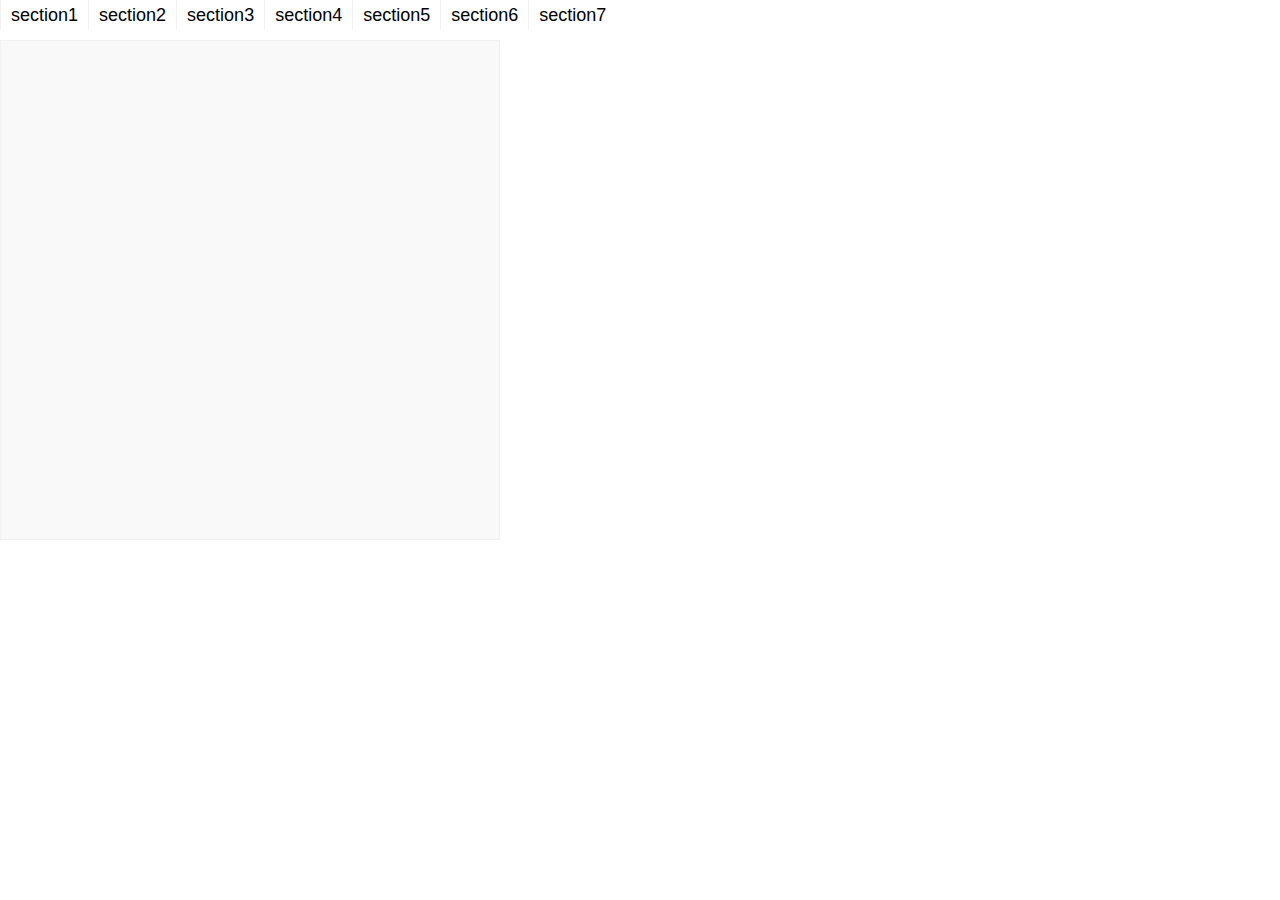
<file: index.html>
<!DOCTYPE html>
 <html lang="ko">
 <head>
   <meta charset="UTF-8">
   <title>jquery load html</title>
   <meta name="description" content="jquery load html">
   <link rel="stylesheet" href="./css/initial.min.css">
   <link rel="stylesheet" href="./css/style.css">
   <script type="text/javascript" src="./js/jquery_3.5.1.js"></script>
   <script type="text/javascript" src="./js/common.js"></script>
 </head>
 <body>
  <!-- 탭영역 -->
  <ul>
    <li id="section1"><button>section1</button></li>
    <li id="section2"><button>section2</button></li>
    <li id="section3"><button>section3</button></li>
    <li id="section4"><button>section4</button></li>
    <li id="section5"><button>section5</button></li>
    <li id="section6"><button>section6</button></li>
    <li id="section7"><button>section7</button></li>
  </ul>

  <!-- 가져올 컨텐츠 영역 -->
  <div id="content"></div>
 </body>
 </html>
</file>
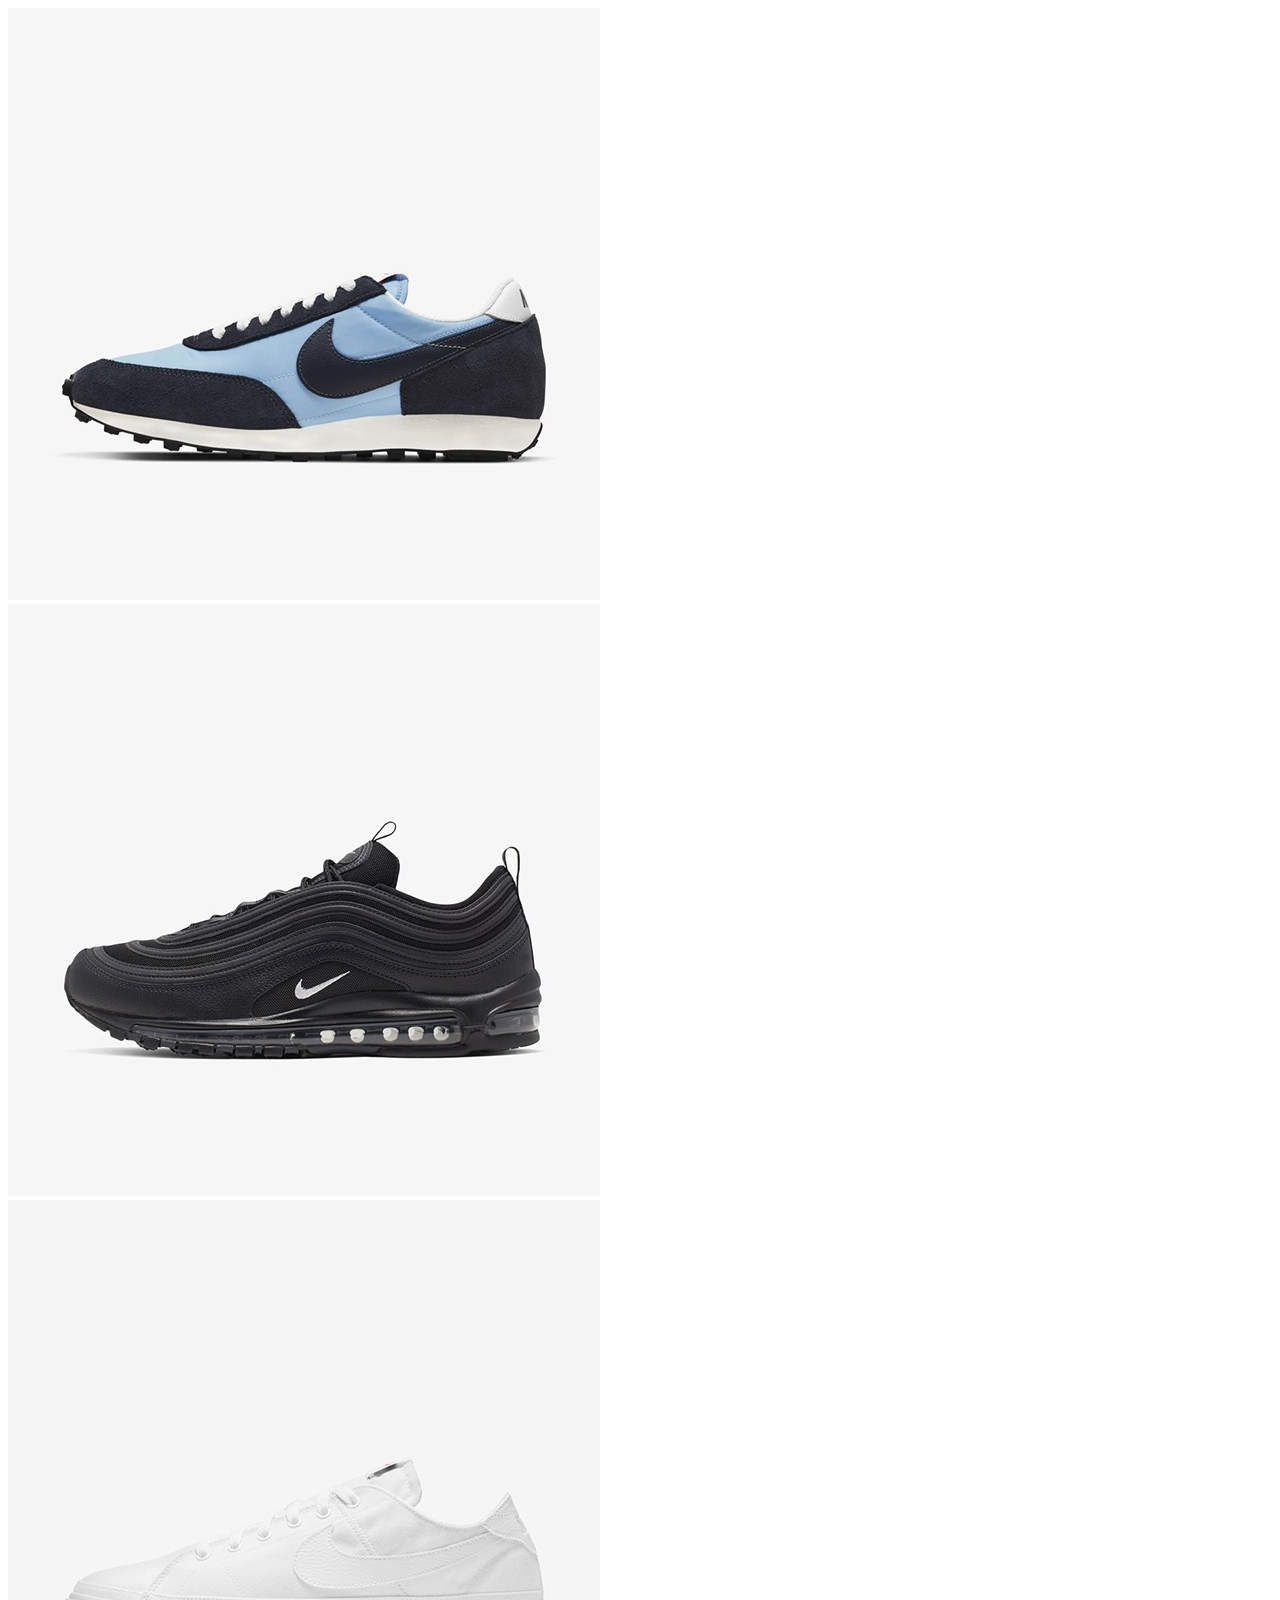
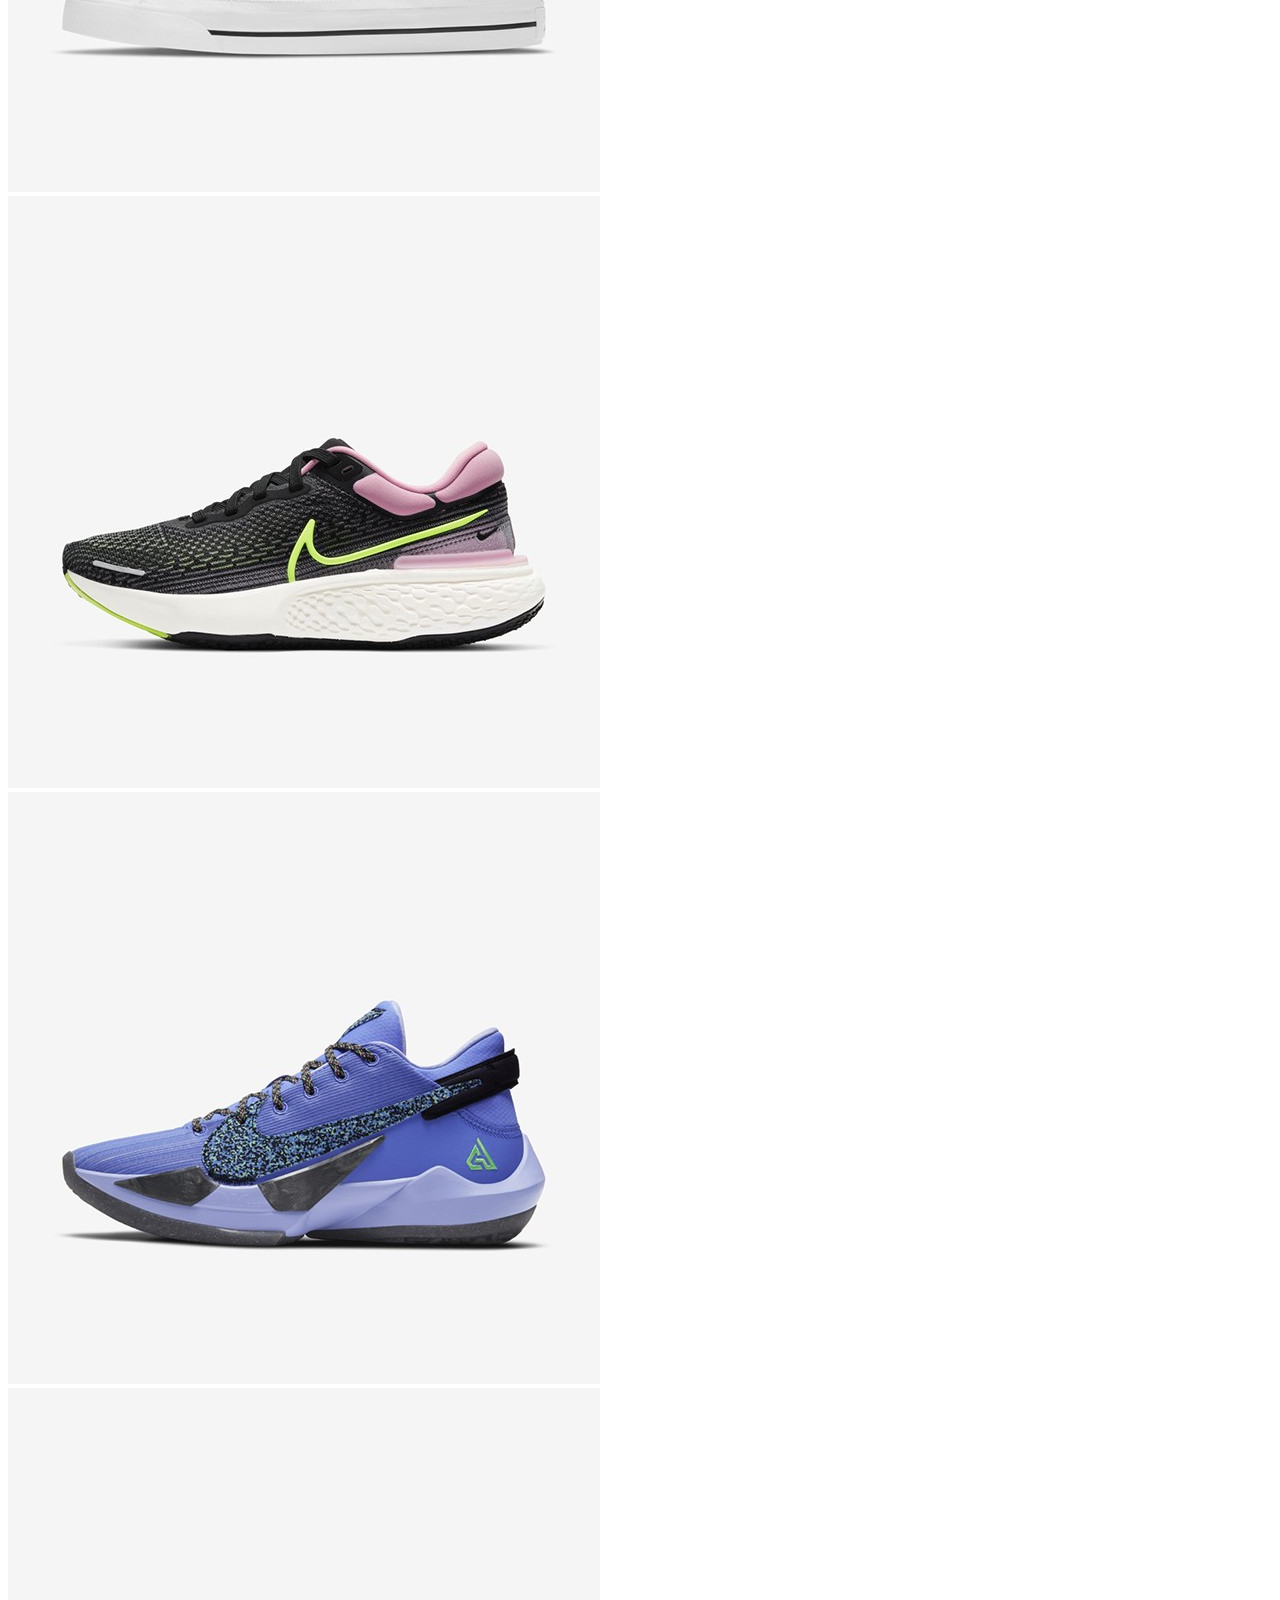
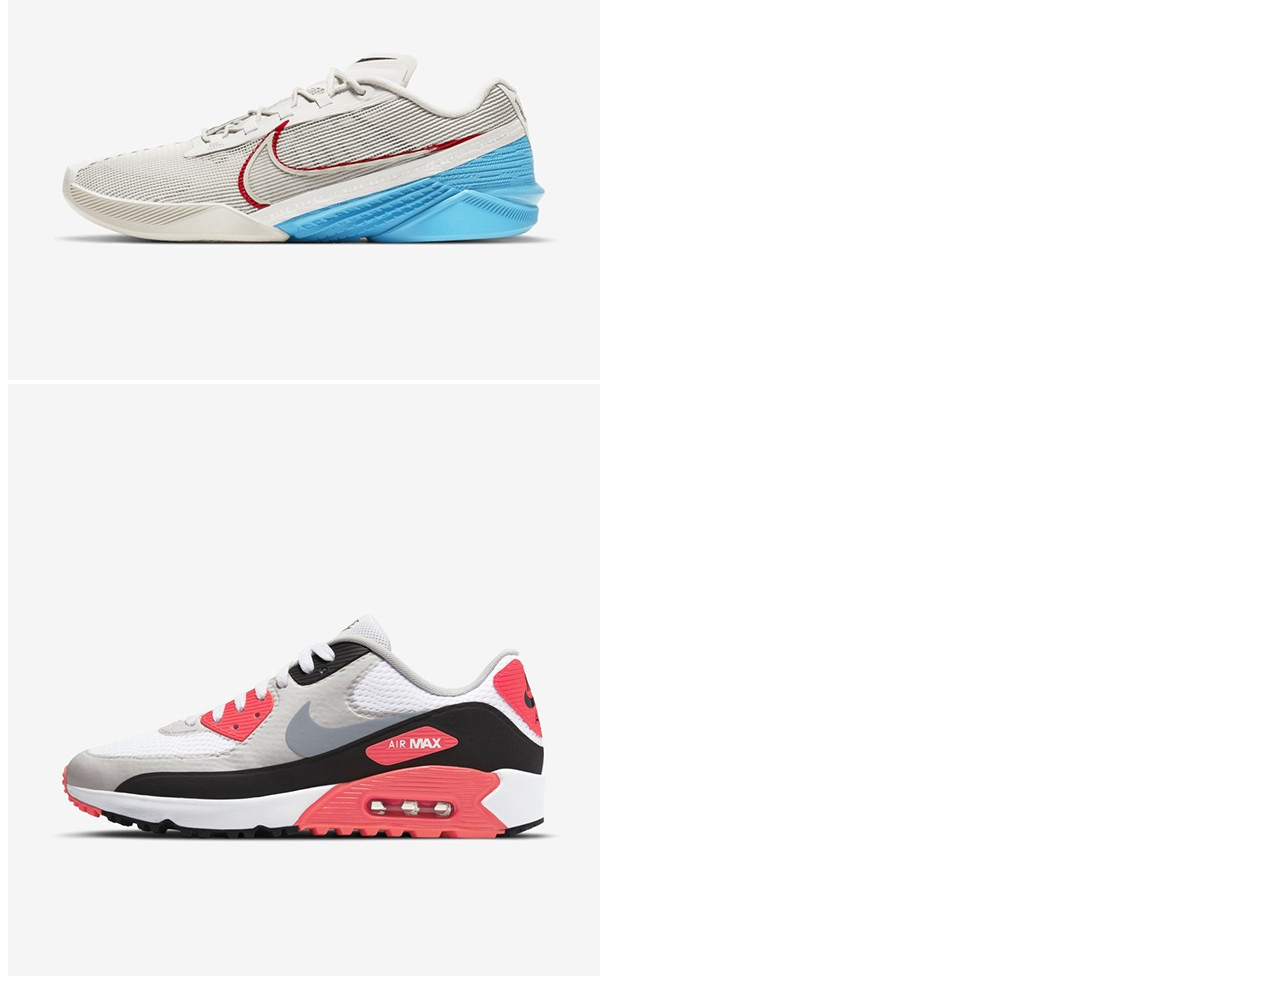
<file: load_file.html>
<!DOCTYPE html>
<html lang="en">
<head>
  <meta charset="UTF-8">
  <meta name="viewport" content="width=device-width, initial-scale=1.0">
  <meta http-equiv="X-UA-Compatible" content="ie=edge">
  <title>content</title>
</head>
<body>
  <div id="section1">
    <img src="./img/shoes1.jpg" alt="img01" title="img01">
  </div>
  <div id="section2">
    <img src="./img/shoes2.jpg" alt="img02" title="img02">
  </div>
  <div id="section3">
    <img src="./img/shoes3.jpg" alt="img03" title="img03">
  </div>
  <div id="section4">
    <img src="./img/shoes4.jpg" alt="img04" title="img04">
  </div>
  <div id="section5">
    <img src="./img/shoes5.jpg" alt="img05" title="img05">
  </div>
  <div id="section6">
    <img src="./img/shoes6.jpg" alt="img06" title="img06">
  </div>
  <div id="section7">
    <img src="./img/shoes7.jpg" alt="img07" title="img07">
  </div>
</body>
</html>
</file>
<file: css/style.css>
@charset "utf-8";

*{margin: 0;padding: 0;box-sizing: border-box;}
body,html{height: 100%;}
ul,ol{list-style : none;}

ul{
  overflow : hidden;
}

ul li{
  float : left;
  border-left : 1px solid #f1f1f1;
}

ul li button{
  outline : none;
  background: none;
  border:none;
  font-size: 18px;
  height: 30px;
  line-height: 30px;
  padding: 0 10px;
}

#content{
  display : inline-block;
  min-width : 500px;
  min-height : 500px;
  margin-top: 10px;
  border: 1px solid #f1f1f1;
  background-color: #f9f9f9;
}
</file>
<file: css/initial.min.css>
abbr,address,article,aside,audio,b,blockquote,body,canvas,caption,cite,code,dd,del,details,dfn,div,dl,dt,em,fieldset,figcaption,figure,footer,form,h1,h2,h3,h4,h5,h6,header,hgroup,html,i,iframe,img,ins,kbd,label,legend,li,mark,menu,nav,object,ol,p,pre,q,samp,section,small,span,strong,sub,summary,sup,table,tbody,td,tfoot,th,thead,time,tr,ul,var,video{margin:0;padding:0;border:0;outline:0;font-size:100%;vertical-align:baseline;background:0 0}body{line-height:1}article,aside,details,figcaption,figure,footer,header,hgroup,menu,nav,section{display:block}nav ul{list-style:none}blockquote,q{quotes:none}blockquote:after,blockquote:before,q:after,q:before{content:'';content:none}a{margin:0;padding:0;font-size:100%;vertical-align:baseline;background:0 0;text-decoration:none}ins{background-color:#ff9;color:#000;text-decoration:none}mark{background-color:#ff9;color:#000;font-style:italic;font-weight:700}del{text-decoration:line-through}abbr[title],dfn[title]{border-bottom:1px dotted;cursor:help}table{border-collapse:collapse;border-spacing:0}hr{display:block;height:1px;border:0;border-top:1px solid #ccc;margin:1em 0;padding:0}input,select{vertical-align:middle}
</file>
